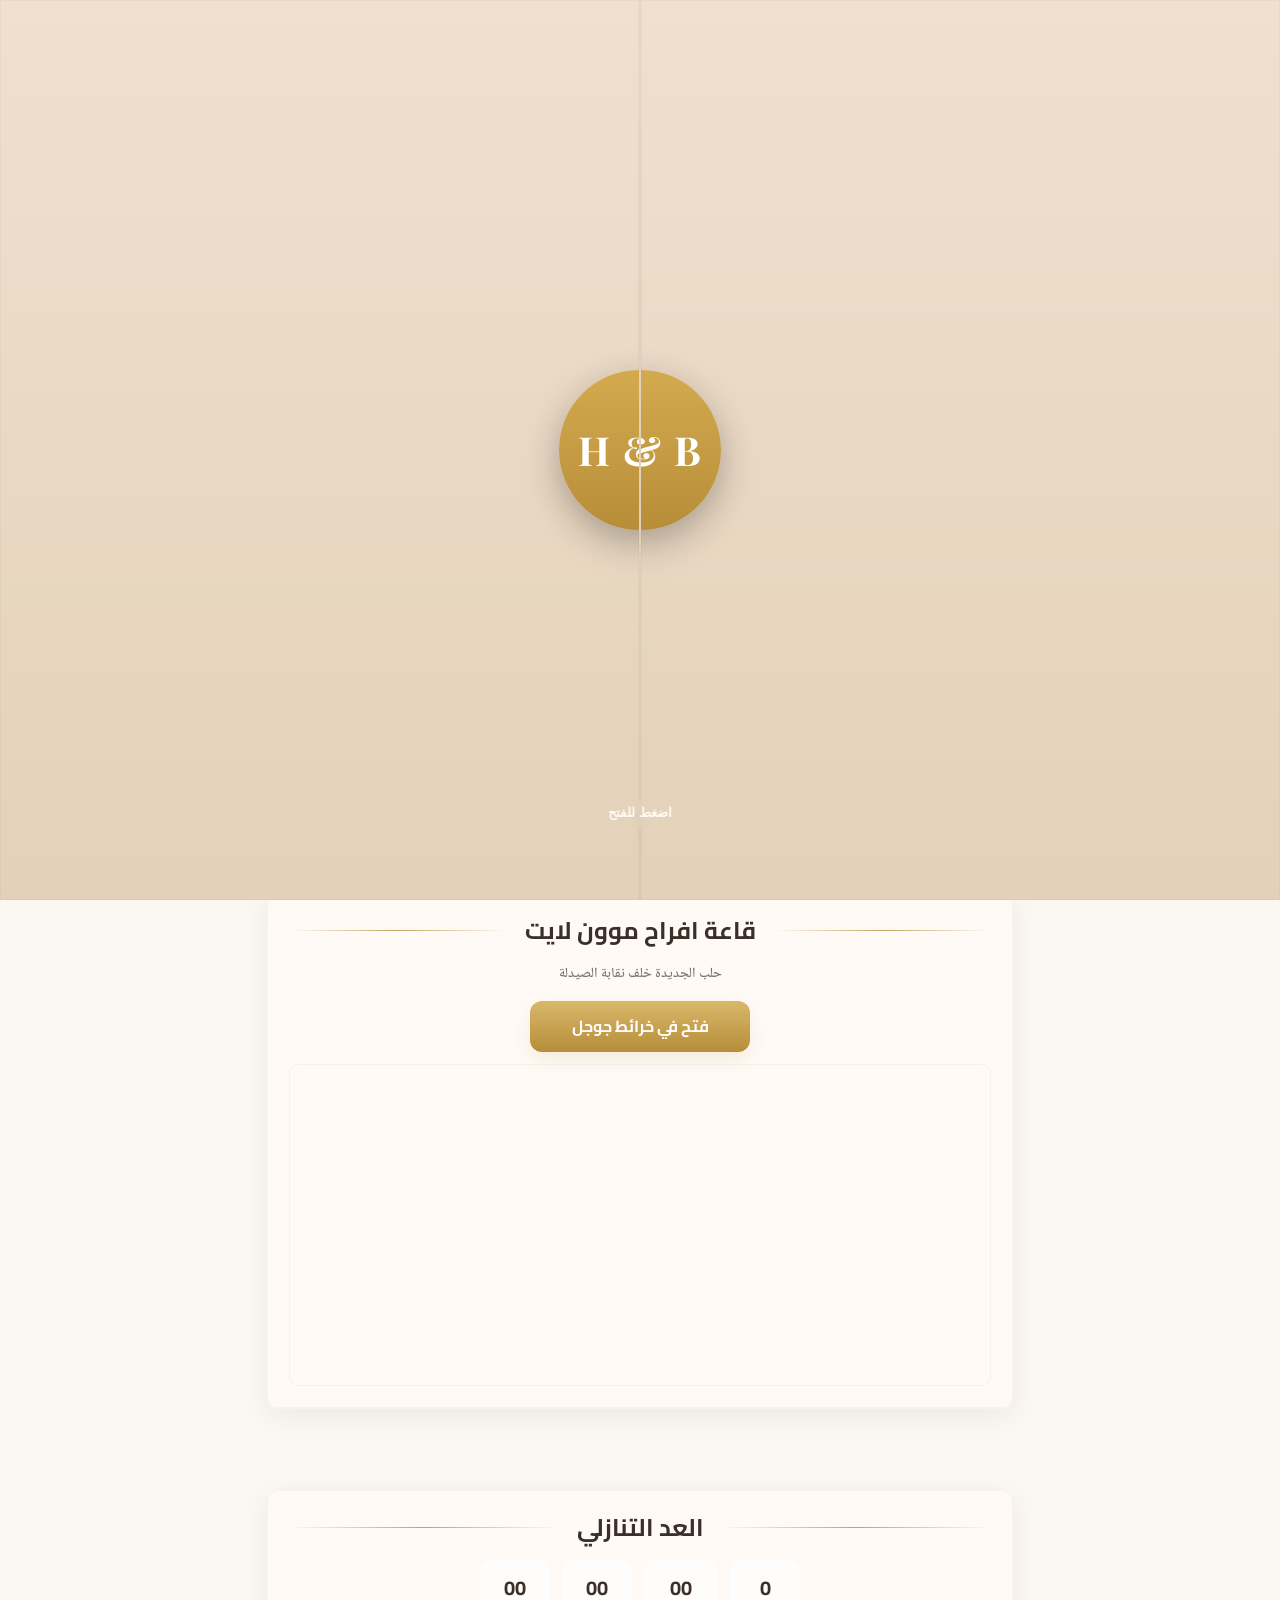
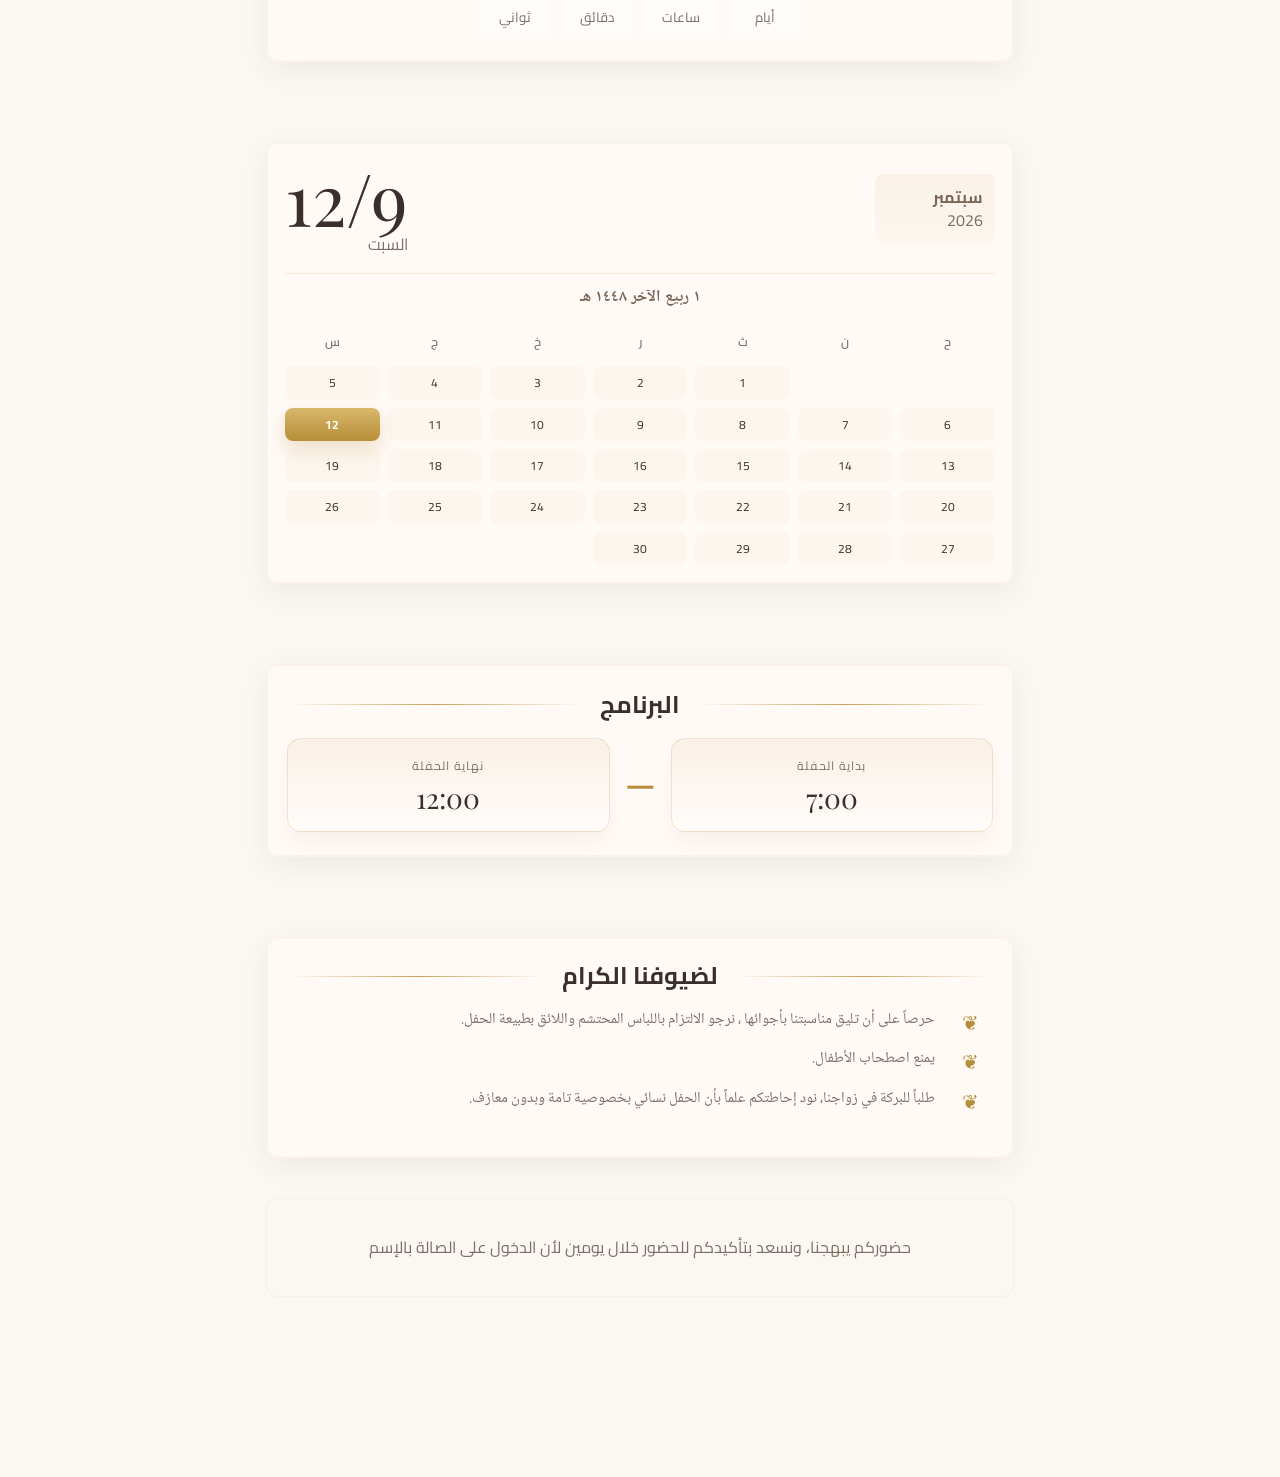
<file: index.html>
<!doctype html>
<html lang="en">
<head>
  <meta charset="utf-8" />
  <meta name="viewport" content="width=device-width,initial-scale=1" />
  <title>دعوة زفاف بشر أصيل و هالة مستت</title>

  <!-- Open Graph / Twitter Card for rich previews (WhatsApp, Messenger, Twitter) -->
  <meta name="description" content="تتشرف العائلتان بدعوتكم لحضور حفل زفاف بشر أصيل و هالة مستت.">
  <meta property="og:title" content="دعوة زفاف بشر أصيل و هالة مستت" />
  <meta property="og:description" content="تتشرف العائلتان بدعوتكم لحضور حفل زفاف بشر أصيل و هالة مستت." />
  <meta property="og:type" content="website" />
  <meta property="og:url" content="https://bisher-asil.github.io/" />
  <meta property="og:image" content="https://bisher-asil.github.io/assets/share-image.jpg" />
  <meta property="og:image:type" content="image/jpeg" />
  <meta property="og:image:width" content="1200" />
  <meta property="og:image:height" content="630" />
  <meta name="twitter:card" content="summary_large_image" />
  <meta name="twitter:title" content="دعوة زفاف بشر أصيل و هالة مستت" />
  <meta name="twitter:description" content="تتشرف العائلتان بدعوتكم لحضور حفل زفاف بشر أصيل و هالة مستت." />
  <meta name="twitter:image" content="https://bisher-asil.github.io/assets/share-image.jpg" />
  <link rel="image_src" href="https://bisher-asil.github.io/assets/share-image.jpg" />

  <!-- Elegant fonts (English + Arabic friendly). Replace with local files if desired. -->
  <link href="https://fonts.googleapis.com/css2?family=Playfair+Display:wght@400;700&family=Cairo:wght@300;400;700&family=Noto+Naskh+Arabic:wght@400;500;700&family=Lateef&family=Amiri&display=swap" rel="stylesheet">

  <link rel="stylesheet" href="style.css">
</head>
<body>
  <!-- Doors / Closed invitation landing -->
  <div class="doors" id="doors" aria-hidden="false">
    <div class="door left">
      <div class="seal-circle">
        <div class="monogram">H &amp; B</div>
      </div>
    </div>
    <div class="door right">
      <div class="seal-circle">
        <div class="monogram">H &amp; B</div>
      </div>
    </div>
    <button class="open-hint" id="openHint" aria-hidden="false">Tap to open</button>
  </div>

  <!-- Main invitation content (revealed after doors open) -->
  <main class="invitation" id="invitation" aria-hidden="true">
    <section class="verse section reveal" id="verse">
      <div class="verse-inner">
        <p class="quran-verse" lang="ar" dir="rtl">وَمِنْ آيَاتِهِ أَنْ خَلَقَ لَكُمْ مِنْ أَنفُسِكُمْ أَزْوَاجًا لِتَسْكُنُوا إِلَيْهَا وَجَعَلَ بَيْنَكُمْ مَوَدَّةً وَرَحْمَةً إِنَّ فِي ذَلِكَ لآيَاتٍ لِقَوْمٍ يَتَفَكَّرُونَ</p>
      </div>
    </section>

    <header class="hero section" id="hero">
      <div class="card">
        <div class="initials" id="initials">H &amp; B</div>
        <p class="invite-text" id="inviteText">Together with their families, they invite you to celebrate their wedding</p>
        <h1 class="names" id="coupleNames">Alice &amp; Bilal</h1>
        <div class="down-arrow">⬇</div>
      </div>
    </header>

    <section class="venue section" id="venue">
      <div class="card venue-card">
        <h2 id="venueName">Venue Name</h2>
        <p id="venueAddress">123 Example Street<br>City, Country</p>

        <div class="venue-actions">
          <a id="openMaps" class="btn" target="_blank" rel="noopener">فتح في خرائط جوجل</a>
        </div>

        <!-- Map embed (preferred) - Replace the iframe src with your embed URL. Example:
             https://www.google.com/maps/embed?pb=... -->
        <div class="map-wrap" id="mapWrap">
          <iframe id="mapFrame" src="" loading="lazy" referrerpolicy="no-referrer-when-downgrade" aria-label="Map"></iframe>
          <!-- Fallback image: replace assets/map-placeholder.jpg with your own photo if you prefer a static image -->
        </div>

      </div>
    </section>

    <section class="countdown section" id="countdown">
      <div class="card">
        <h2 id="countTitle">Countdown</h2>
        <div class="countdown-grid" aria-live="polite">
          <div class="count-item"><span id="days">0</span><small id="labelDays">Days</small></div>
          <div class="count-item"><span id="hours">0</span><small id="labelHours">Hours</small></div>
          <div class="count-item"><span id="minutes">0</span><small id="labelMinutes">Minutes</small></div>
          <div class="count-item"><span id="seconds">0</span><small id="labelSeconds">Seconds</small></div>
        </div>
      </div>
    </section>

    <section class="date section" id="dateSection">
      <div class="card date-card">
        <div class="date-header">
          <div class="date-left">
            <div class="month" id="month">June</div>
            <div class="year" id="year">2026</div>
          </div>
          <div class="date-right">
            <div class="big-day" id="day">12</div>
            <div class="weekday" id="weekday">Saturday</div>
          </div>
        </div>
        <div class="hijri-date" id="hijriDate">12 رمضان 1447</div>
        <div class="calendar" id="calendar" aria-label="Wedding calendar"></div>
      </div>
    </section>

    <section class="schedule section" id="schedule">
      <div class="card schedule-card">
        <h2>البرنامج</h2>
        <div class="time-band" aria-label="Event time range">
          <div class="time-box">
            <span class="time-label">بداية الحفلة</span>
            <span class="time-value">7:00</span>
          </div>
          <div class="time-divider">
            <span>—</span>
          </div>
          <div class="time-box">
            <span class="time-label">نهاية الحفلة</span>
            <span class="time-value">12:00</span>
          </div>
        </div>
      </div>
    </section>

    <section class="closing section" id="closing">
      <div class="card">
        <h2>With love</h2>
        <p>We look forward to celebrating with you.</p>
      </div>
    </section>

    <footer class="footer">
      <div class="card">
        <p class="muted">This is a static invitation — no RSVP form is included.</p>
      </div>
    </footer>
  </main>

  <audio id="bgMusic" loop preload="auto" playsinline src="assets/background-music.mp3"></audio>
  <button class="music-toggle" id="musicToggle" type="button" aria-label="Toggle music">🔊</button>

  <script src="script.js" defer></script>
</body>
</html>
</file>
<file: style.css>
/* style.css - Elegant mobile-first wedding invitation
   Instructions:
   - Edit colors and fonts via CSS variables below.
   - Decorative assets (corner ornaments, map placeholder) can be placed in assets/ and referenced.
*/
:root{
  --bg: #fbf7f1; /* warm ivory */
  --card: #fffaf6;
  --text: #3b3029;
  --muted: #7a6f66;
  --accent: #b78d39; /* gold */
  --taupe: #7b6556;
  --glass: rgba(255,255,255,0.6);
  --max-width: 900px;
}

*{box-sizing:border-box}
html,body{height:100%}
body{
  margin:0;
  background:var(--bg) url('') ;
  color:var(--text);
  font-family: 'Cairo', system-ui, -apple-system, 'Segoe UI', Roboto, 'Helvetica Neue', Arial;
  -webkit-font-smoothing:antialiased;
  -moz-osx-font-smoothing:grayscale;
  line-height:1.45;
}

/* Decorative page background (hidden until doors open). Place a high-res image at assets/background.jpg */
.invitation::before{
  content:'';
  position:fixed; /* cover the viewport behind content */
  inset:0;
  z-index:-1; /* behind invitation content (invitation has z-index:10) */
  background-image: url('assets/background.jpg');
  background-repeat:no-repeat;
  background-position:center center;
  background-size:cover;
  background-attachment:fixed; /* parallax-like effect on scroll */
  will-change:transform,opacity;
  opacity:0;
  transform:scale(1.03);
  transition:opacity 900ms ease, transform 1400ms ease;
  pointer-events:none;
  /* subtle warm overlay to keep text readable */
  box-shadow: inset 0 0 0 1000px rgba(251,247,241,0.55);
}

/* Reveal the background once the doors are opened */
.doors.open ~ .invitation::before{
  opacity:1;
  transform:scale(1);
}

/* If reduced motion, disable zoom animation */
@media (prefers-reduced-motion: reduce){
  .invitation::before{transition:none;transform:none}
}

/* Mobile fallback: some mobile browsers ignore background-attachment:fixed — slightly shift background to mimic parallax */
@media (max-width:720px){
  .invitation::before{background-position:center top;background-attachment:scroll}
}


/* Doors landing */
.doors{
  position:fixed;inset:0;display:flex;align-items:center;justify-content:center;z-index:60;background:linear-gradient(180deg, rgba(0,0,0,0.15), rgba(0,0,0,0.05));
}
.door{position:absolute;top:0;bottom:0;width:50%;background:linear-gradient(180deg,#efe0cf,#e4d1b9);box-shadow:inset 0 0 0 1px rgba(0,0,0,0.03);transition:transform 1.2s cubic-bezier(.2,.9,.2,1);z-index:1;overflow:hidden;}
.door.left{left:0;border-right:1px solid rgba(0,0,0,0.04);}
.door.right{right:0;border-left:1px solid rgba(0,0,0,0.04);}

.doors.open .door.left{transform:translateX(-110%)}
.doors.open .door.right{transform:translateX(110%)}

:root{--seal-size:160px}

/* Seal is rendered as a full circle inside each door, and each door clips its half via overflow:hidden so the two overlap to form one seal when closed */
.door .seal-circle{
  position:absolute;
  width:var(--seal-size);
  height:var(--seal-size);
  border-radius:50%;
  background:linear-gradient(180deg,#d4aa4f,#b78d39);
  box-shadow:0 12px 36px rgba(0,0,0,0.28);
  display:flex;align-items:center;justify-content:center;color:#fff;font-family:'Cairo', 'Playfair Display', serif;font-size:36px;font-weight:700;
  top:50%;
  transform:translate(-50%,-50%);
  z-index:3;
}
.door.left .seal-circle{ left:100% }
.door.right .seal-circle{ left:0 }

.monogram{font-size:40px;letter-spacing:2px;font-weight:700;font-family:'Playfair Display', serif;direction:ltr;unicode-bidi:isolate}

.open-hint{position:absolute;left:50%;bottom:8%;transform:translateX(-50%);background:transparent;border:0;color:var(--card);font-weight:600;padding:8px 12px;border-radius:8px;backdrop-filter:blur(4px);z-index:3;}
.music-toggle{position:fixed;right:18px;bottom:18px;z-index:200;border:1px solid rgba(183,141,57,0.35);background:rgba(255,255,255,0.72);color:var(--taupe);width:46px;height:46px;border-radius:50%;font-size:22px;cursor:pointer;box-shadow:0 10px 24px rgba(59,48,41,0.12);opacity:0;visibility:hidden;pointer-events:none;transition:opacity 0.2s ease, visibility 0.2s ease;}
.music-toggle.is-visible{opacity:1;visibility:visible;pointer-events:auto;}
.music-toggle.is-muted{opacity:0.7}

/* Main layout */
.invitation{position:relative;z-index:10;padding:10vh 16px 8vh;max-width:var(--max-width);margin:0 auto}
.section{padding:40px 0}
.card{background:var(--card);padding:22px;border-radius:12px;border:1px solid rgba(0,0,0,0.03);box-shadow:0 8px 30px rgba(19,12,9,0.06);margin:0 12px}

/* Verse (standalone, stylized) */
.verse{display:block;padding:6px 12px 16px;text-align:center;direction:rtl;position:relative;z-index:12}
.verse::before, .verse::after{content:'';display:block;height:1px;width:34%;margin:10px auto;background:linear-gradient(90deg, transparent, rgba(183,141,57,0.85), transparent)}
.quran-verse{
  font-family:'Noto Naskh Arabic','Amiri','Cairo',serif;
  font-size:26px; /* large by default */
  line-height:1.6;
  font-weight:700;
  color:var(--taupe);
  max-width:980px;
  margin:0 auto;
  text-align:center;
  padding:8px 6px;
  letter-spacing:0.6px;
  text-wrap:balance;
}

/* Decorative flourish (small gold glyph) centered above verse */
.verse .flourish{display:block;color:var(--accent);font-size:26px;margin-bottom:8px;opacity:0.95}

/* Responsive increase on larger screens */
@media(min-width:720px){
  .quran-verse{font-size:34px}
  .verse::before, .verse::after{width:40%}
  .verse .flourish{font-size:32px}
}

@media(min-width:1100px){
  .quran-verse{font-size:40px}
}

/* Hero */
.hero .card{text-align:center;padding:36px}
.initials{font-family:'Playfair Display', serif;color:var(--taupe);font-size:22px;opacity:0.9;direction:ltr;unicode-bidi:isolate}
.names{font-family:'Amiri','Lateef','Playfair Display',serif;font-size:clamp(3rem, 8vw, 6rem);margin:6px 0;line-height:1.02;color:var(--taupe);font-weight:400;text-shadow:0 2px 0 rgba(255,255,255,0.65);letter-spacing:0.6px;filter:drop-shadow(0 2px 6px rgba(59,48,41,0.06));transform:translateZ(0);direction:rtl;unicode-bidi:isolate;display:block;text-align:center}
.names .name-row{display:flex;justify-content:center;align-items:flex-end;gap:0.22em}
.names .person{display:inline-flex;flex-direction:column;align-items:center;justify-content:flex-end}
.names .role{display:block;font-family:'Noto Naskh Arabic','Amiri','Cairo',serif;font-size:0.24em;letter-spacing:0.06em;font-weight:700;color:var(--accent);line-height:1.1;margin:0 0 0.12em 0;opacity:0.95}
.names .name{display:block;line-height:1}
.names .connector{color:var(--accent);font-family:'Playfair Display', serif;font-size:clamp(1.8rem, 4vw, 2.7rem);margin:0 0.12em;display:inline-block;line-height:1;transform:translateY(-0.2em);opacity:0.95;align-self:center}
@media(min-width:720px){
  .names{font-size:64px}
}
@media(min-width:1100px){
  .names{font-size:76px}
}
.invite-text{color:var(--muted);margin:8px 0;display:flex;justify-content:space-between;align-items:flex-start;gap:18px;flex-wrap:wrap}
.title-block{display:flex;flex-direction:column;align-items:center;flex:1;min-width:0}
.title-line{display:block;line-height:1.5}
.title-prefix{font-family:'Noto Naskh Arabic', 'Amiri', 'Cairo', serif;font-size:16px;color:var(--accent);font-weight:700}
.title-name{font-family:'Noto Naskh Arabic', 'Amiri', 'Cairo', serif;font-size:18px;color:var(--text);font-weight:600}
.title-announce{flex-basis:100%;text-align:center;color:var(--muted);font-family:'Noto Naskh Arabic', 'Amiri', 'Cairo', serif;font-size:15px;margin-top:8px}
.location-small{color:var(--muted);font-weight:600}
.down-arrow{margin-top:16px;font-size:22px;opacity:0.6}

@media (max-width: 480px){
  .hero .card{padding:24px 16px 28px}
  .names{gap:0.1em;line-height:1.1}
  .names .connector{margin:0 0.08em}
  .invite-text{display:flex;flex-direction:row;flex-wrap:wrap;justify-content:center;align-items:flex-start;gap:8px}
  .title-block{width:auto;flex:1 1 0;min-width:0}
  .title-prefix,.title-name{font-size:12px;line-height:1.3}
  .title-announce{flex-basis:100%;font-size:12px;margin-top:4px}
}
/* Countdown */
.countdown-grid{display:flex;gap:12px;justify-content:center;align-items:center}
.count-item{background:rgba(255,255,255,0.6);padding:12px 18px;border-radius:10px;min-width:70px;text-align:center}
.count-item span{display:block;font-size:20px;font-weight:700}
.count-item small{color:var(--muted);display:block;margin-top:6px}

/* Date card */
.date-card{display:block;padding:18px}
.date-header{display:flex;align-items:center;justify-content:space-between;gap:18px}
.date-left{background:linear-gradient(180deg, rgba(183,141,57,0.08), rgba(183,141,57,0.03));padding:12px;border-radius:8px;min-width:120px}
.month{font-weight:700;color:var(--taupe)}
.year{color:var(--muted)}
.big-day{font-size:48px;font-family:'Playfair Display', serif;line-height:1}
.weekday{color:var(--muted)}
.hijri-date{margin-top:16px;padding-top:12px;border-top:1px solid rgba(183,141,57,0.15);color:var(--taupe);font-weight:700;text-align:center;font-family:'Noto Naskh Arabic','Amiri','Cairo',serif}
.calendar{margin-top:16px;display:grid;grid-template-columns:repeat(7, minmax(0, 1fr));gap:8px}
.day-name, .day{display:flex;align-items:center;justify-content:center;padding:8px 4px;border-radius:8px;font-size:12px}
.day-name{color:var(--muted);font-weight:600}
.day{background:rgba(183,141,57,0.04);color:var(--text)}
.day.day-empty{background:transparent;visibility:hidden}
.day.selected{background:linear-gradient(180deg,#d9b86b,#b78d39);color:#fff;box-shadow:0 8px 18px rgba(183,141,57,0.25);font-weight:700}

/* Timeline */
.schedule-card{padding:24px 20px}
.time-band{display:flex;align-items:center;justify-content:center;gap:16px;margin-top:18px;flex-wrap:wrap}
.time-box{flex:1 1 120px;min-width:120px;background:linear-gradient(180deg, rgba(183,141,57,0.08), rgba(255,255,255,0.4));border:1px solid rgba(183,141,57,0.2);border-radius:14px;padding:18px 16px;text-align:center;box-shadow:0 10px 20px rgba(19,12,9,0.04)}
.time-label{display:block;color:var(--muted);font-size:12px;letter-spacing:0.08em;text-transform:uppercase;margin-bottom:8px}
.time-value{display:block;font-family:'Playfair Display', serif;font-size:28px;line-height:1.1;color:var(--text)}
.time-divider{font-size:26px;color:var(--accent);font-weight:700;line-height:1}

@media (max-width: 480px){
  .schedule-card{padding:18px 14px}
  .time-band{display:flex;align-items:center;justify-content:center;gap:8px;flex-wrap:nowrap}
  .time-box{min-width:0;flex:1 1 0;padding:10px 8px}
  .time-label{font-size:10px;letter-spacing:0.05em;margin-bottom:6px}
  .time-value{font-size:22px}
  .time-divider{display:block;font-size:20px}
}

/* Venue */
.venue-card .venue-actions{display:flex;gap:12px;margin:12px 0;justify-content:center}
.btn{display:inline-block;padding:12px 20px;background:linear-gradient(180deg,#d9b86b,#b78d39);color:#fff;border-radius:12px;text-decoration:none;box-shadow:0 8px 18px rgba(183,141,57,0.12);min-width:160px;text-align:center;font-weight:700}
.btn:hover{transform:translateY(-3px);box-shadow:0 14px 28px rgba(183,141,57,0.18)}
#openMaps{font-size:16px;padding:14px 24px;min-width:220px}
#venueAddress{font-size:14px;color:var(--muted);font-family:'Noto Naskh Arabic','Cairo',serif;text-align:center;margin:8px 0 16px;font-weight:500}
.map-wrap{margin-top:12px;border-radius:10px;overflow:hidden;border:1px solid rgba(0,0,0,0.04)}
.map-wrap iframe{width:100%;height:220px;border:0;display:block}

/* Small polish */
.footer .card{text-align:center;background:transparent;box-shadow:none;border:none}
.muted{color:var(--muted)}

/* Reveal animations */
.section{opacity:0;transform:translateY(10px);transition:opacity .8s ease,transform .8s ease}
.section.reveal{opacity:1;transform:none}

/* Doors removed -> hide them after animation */
.doors.hidden{display:none}

/* Responsive */
@media(min-width:720px){
  .invitation{padding:20vh 24px}
  .names{font-size:40px}
  .big-day{font-size:72px}
  .map-wrap iframe{height:320px}
}

/* Reduced motion */
@media (prefers-reduced-motion: reduce){
  .doors .door, .section{transition:none}
}

/* Decorative corner: subtle gold line */
.card{position:relative}
.card::after{content:'';position:absolute;inset:0;border-radius:12px;pointer-events:none;box-shadow:inset 0 0 0 1px rgba(183,141,57,0.06)}

/* Notices list (closing section) */
.notice-list{display:flex;flex-direction:column;gap:10px;margin-top:6px;align-items:stretch}
.notice-item{display:block;position:relative;padding-right:48px;margin-bottom:8px;width:100%;text-align:right}
.notice-icon{color:var(--accent);font-size:20px;line-height:1;font-family:'Playfair Display', serif;position:absolute;right:12px;top:2px}
.notice-text{font-family:'Noto Naskh Arabic','Amiri','Cairo',serif;color:var(--muted);font-size:15px;text-align:right;display:block;margin-right:8px}

/* Heading rules with thin gold divider */
h2{margin:0 0 18px;text-align:center;position:relative;display:flex;align-items:center;justify-content:center;gap:18px;line-height:1.3}
h2::before,h2::after{content:'';display:block;flex:1;height:1px;background:linear-gradient(90deg, transparent, rgba(183,141,57,0.8), transparent)}

/* Small utility */
.text-center{text-align:center}

/* Make content width feel like a card on large screens */
@media(min-width:1100px){
  .invitation{max-width:820px}
}
</file>
